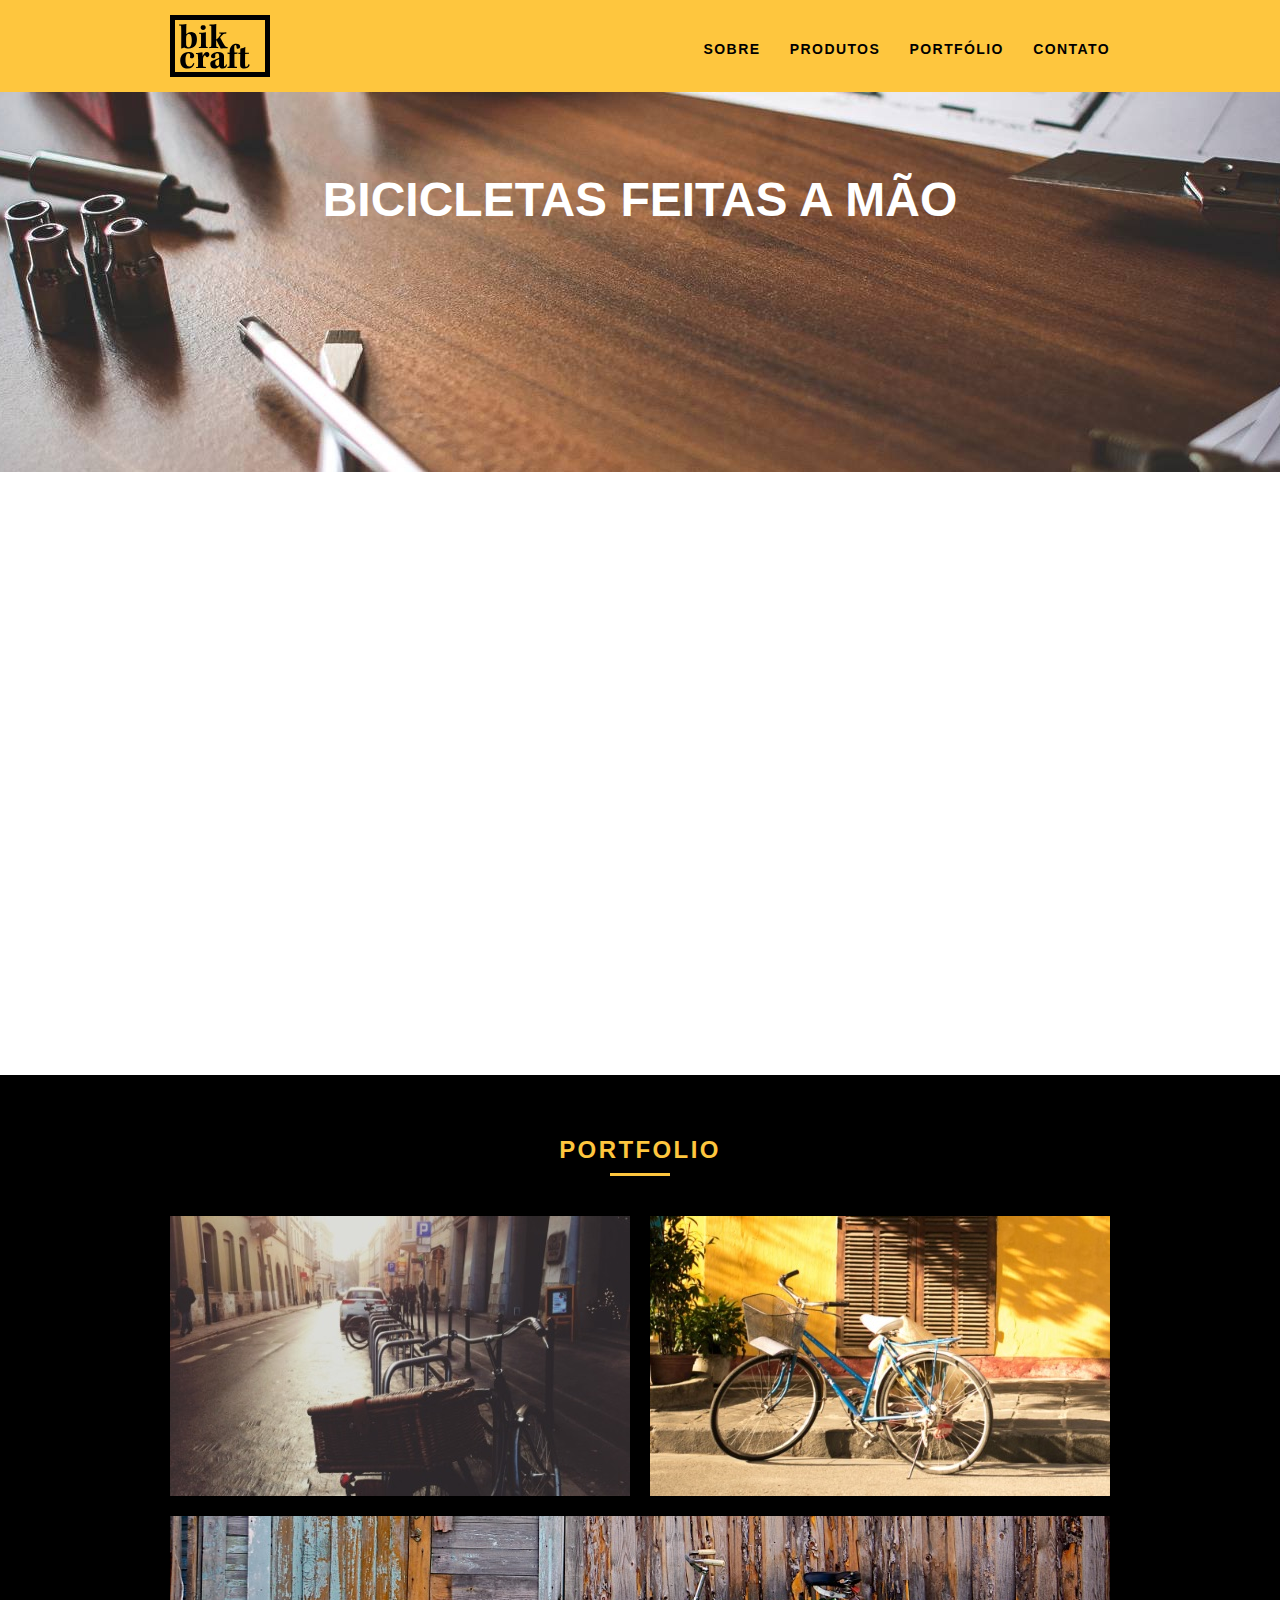
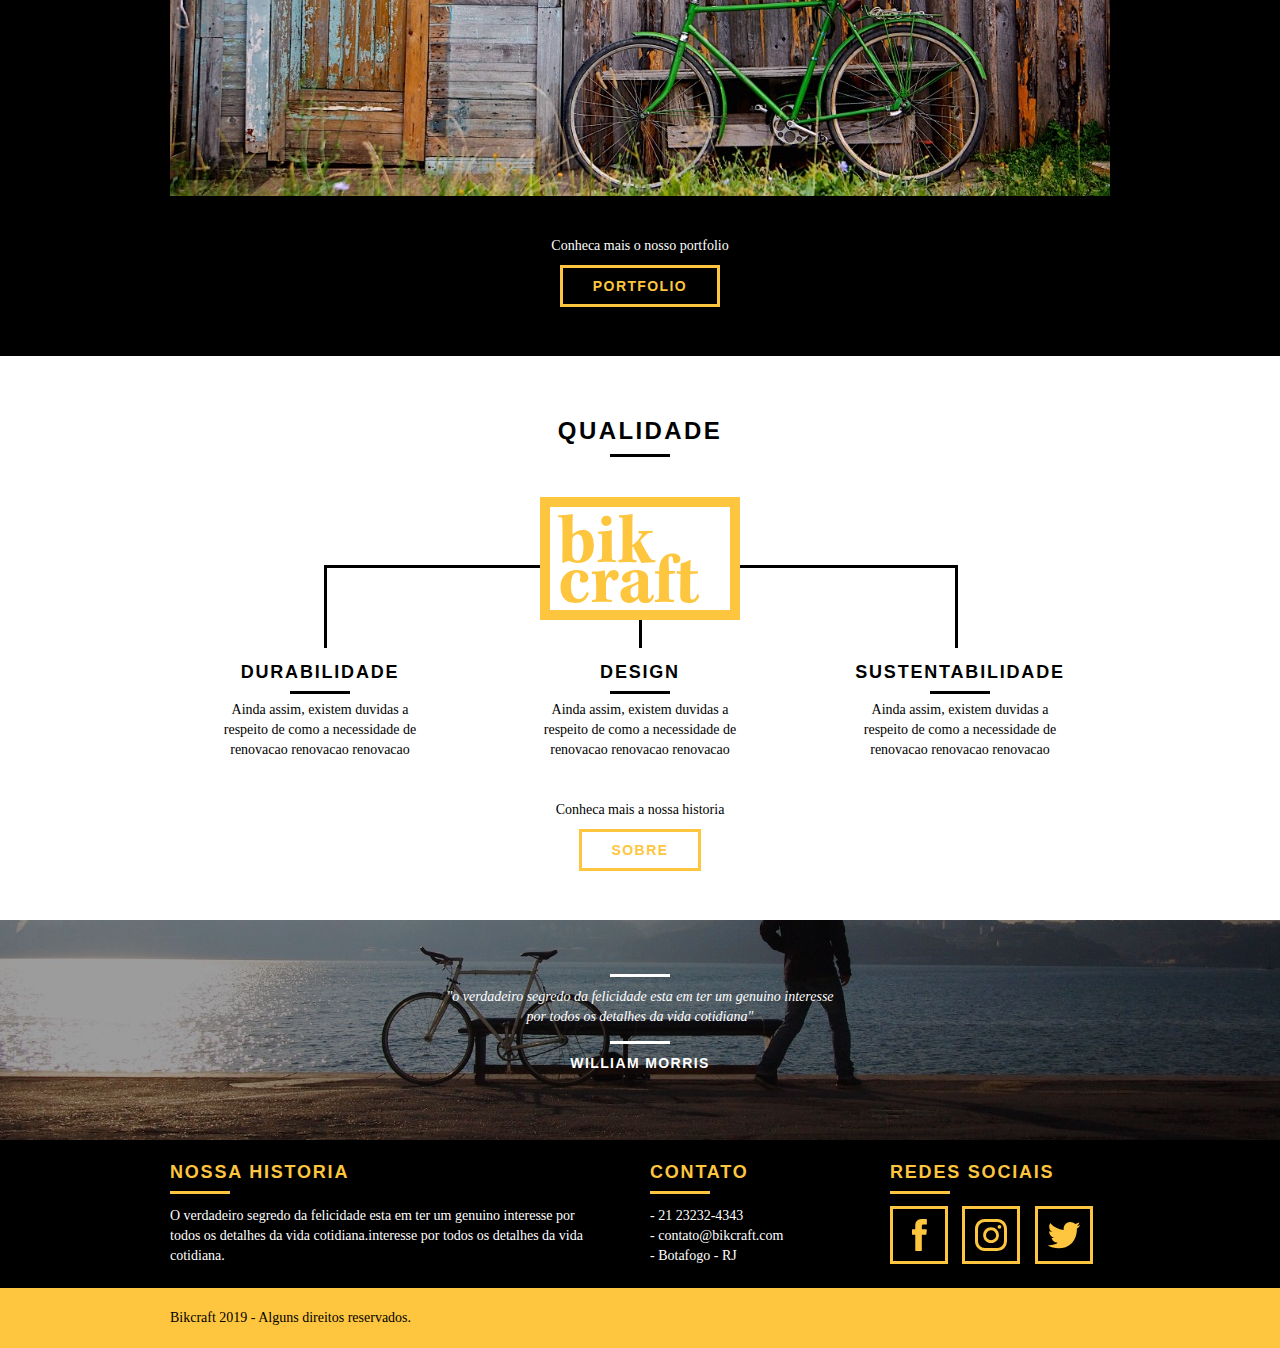
<file: index.html>
<!DOCTYPE html>
<html lang="pt-br">
<head>
  <meta charset="UTF-8">
  <meta name="viewport" content="width=device-width, initial-scale=1.0">
  <meta http-equiv="X-UA-Compatible" content="ie=edge">

  <meta name="description" content="Compre a sua bicicleta personalizada na Bikcraft. Possuímos modelos Passeio, Retrô e Esporte.">
  <meta property="og:type" content="website" />
  <meta property="og:title" content="Bikcraft - Bicicletas Personalizadas" />
  <meta property="og:description" content="Compre a sua bicicleta personalizada na Bikcraft. Possuímos modelos Passeio, Retrô e Esporte." />
  <meta property="og:url" content="http://bikcraft.com" />
  <meta property="og:image" content="https://bikcraft.com/wp-content/themes/bikcraft/img/og-image.png" />
  <link rel="shortcut icon" href="https://bikcraft.com/wp-content/themes/bikcraft/favicon.ico">

  <!-- <link rel="stylesheet" href="css/normalize.css">
  <link rel="stylesheet" href="css/reset.css">
  <link rel="stylesheet" href="css/grid.css">
  <link rel="stylesheet" href="css/style.css">
  <link rel="stylesheet" href="css/responsivo.css"> -->
  <link rel="stylesheet" href="css/style.css">
  <script>document.documentElement.classList.add("js");</script>
  <title>Bikcraft - Bicicletas Personalizadas</title>
</head>
<body>

  <!-- HEADER -->
  <header class="header">
    <div class="container">
      <a href="index.html" class="grid-4">
        <img src="img/bikcraft.svg" alt="Bikcraft">
      </a>
      <nav class="header_menu grid-12">
        <ul>
          <li><a href="sobre.html">Sobre</a></li>
          <li><a href="produtos.html">Produtos</a></li>
          <li><a href="portfolio.html">Portfólio</a></li>
          <li><a href="contato.html">Contato</a></li>
        </ul>
      </nav>
    </div>
  </header>

  <!-- INTRO -->
  <section class="introducao">
    <div class="container">
      <h1 data-anime="400" class="fadeInDown">bicicletas feitas a mão</h1>
      <blockquote data-anime="800" class="fadeInDown quote-externo">
        <p>"não tenha nada em sua casa que você não considere útil ou acredita ser bonito"</p>
        <cite>WILLIAM MORRIS</cite>
      </blockquote>
      <a href="produtos.html" data-anime="1200" class="btn">Orçamento</a>
    </div>
  </section>

  <!-- PRODUTOS -->
  <section data-anime="1600" class="fadeInDown container produtos">
    <h2 class="subtitulo">Produtos</h2>
    <ul class="produtos_lista">
      <li class="grid-1-3">
        <div class="produtos_icone">
          <img src="img/produtos/passeio.svg" alt="Bikcraft Passeio">
        </div>
        <h3>Passeio</h3>
        <p>Descricao disponivel apenas durante codificacao do site. Descricao temporaria</p>
      </li>
      <li class="grid-1-3">
        <div class="produtos_icone">
          <img src="img/produtos/esporte.svg" alt="Bikcraft Esporte">
        </div>
        <h3>Esporte</h3>
        <p>Descricao disponivel apenas durante codificacao do site. Descricao temporaria</p>
      </li>
      <li class="grid-1-3">
        <div class="produtos_icone">
          <img src="img/produtos/retro.svg" alt="Bikcraft Retro">
        </div>
        <h3>Retro</h3>
        <p>Descricao disponivel apenas durante codificacao do site. Descricao temporaria</p>
      </li>
    </ul>

    <div class="call">
      <p>Clique aqui e veja os detalhes dos produtos</p>
      <a href="produtos.html" class="btn btn-preto">Produtos</a>
    </div>
  </section>

  <!-- PORTFOLIO -->
  <section class="portfolio">
    <div class="container">
      <h2 class="subtitulo">Portfolio</h2>
      <ul class="portfolio_lista">
        <li class="grid-8"><img src="img/portfolio/retro.jpg" alt="Bicicleta Retro"></li>
        <li class="grid-8"><img src="img/portfolio/passeio.jpg" alt="Bicicleta Passeio"></li>
        <li class="grid-16"><img src="img/portfolio/esporte.jpg" alt="Bicicleta Esporte"></li>
      </ul>

      <div class="call">
        <p>Conheca mais o nosso portfolio</p>
        <a href="portfolio.html" class="btn">Portfolio</a>
      </div>
    </div>
  </section>

  <!-- QUALIDADE -->
  <section class="container qualidade">
    <h2 class="subtitulo">Qualidade</h2>
    <img src="img//bikcraft-qualidade.svg" alt="Bikcraft">
    <ul class="qualidade_lista">
      <li class="grid-1-3">
        <h3>Durabilidade</h3>
        <p>Ainda assim, existem duvidas a respeito de como a necessidade de renovacao renovacao renovacao</p>
      </li>
      <li class="grid-1-3">
        <h3>Design</h3>
        <p>Ainda assim, existem duvidas a respeito de como a necessidade de renovacao renovacao renovacao</p>
      </li>
      <li class="grid-1-3">
        <h3>Sustentabilidade</h3>
        <p>Ainda assim, existem duvidas a respeito de como a necessidade de renovacao renovacao renovacao</p>
      </li>
    </ul>

    <div class="call">
      <p>Conheca mais a nossa historia</p>
      <a href="sobre.html" class="btn btn-preto">Sobre</a>
    </div>
  </section>

    <!-- FOOTER-QUEBRA -->
  <div class="quebra">
      <blockquote class="quote-externo container">
        <p>"o verdadeiro segredo da felicidade esta em ter um genuino interesse por todos os detalhes da vida cotidiana"</p>
        <cite>WILLIAM MORRIS</cite>
      </blockquote>
  </div>

  <footer>
    <div class="footer">
      <div class="container">
        <div class="footer_historia grid-8">
          <h3>Nossa Historia</h3>
          <p>O verdadeiro segredo da felicidade esta em ter um genuino interesse por todos os detalhes da vida cotidiana.interesse por todos os detalhes da vida cotidiana.</p>
        </div>
        <div class="footer_contato grid-4">
          <h3>Contato</h3>
          <ul>
            <li>- 21 23232-4343</li>
            <li>- contato@bikcraft.com</li>
            <li>- Botafogo - RJ</li>
          </ul>
        </div>
        <div class="footer_redes grid-4">
          <h3>Redes Sociais</h3>
          <ul>
            <li><a href="http://facebook.com" target="_blank"><img src="img/redes-sociais/facebook.svg" alt="Bikcraft Facebook"></a></li>
            <li><a href="http://instagram.com" target="_blank"><img src="img/redes-sociais/instagram.svg" alt="Bikcraft Instagram"></a></li>
            <li><a href="http://twitter.com" target="_blank"><img src="img/redes-sociais/twitter.svg" alt="Bikcraft Twitter"></a></li>
          </ul>
        </div>
      </div>
    </div>
    
    <div class="copy">
      <div class="container">
        <p class="grid-16">Bikcraft 2019 - Alguns direitos reservados.</p>
      </div>
    </div>
  </footer>

  <script src="./js/simple-anime.js"></script>
  <script src="./js/script.js"></script>
</body>
</html>
</file>
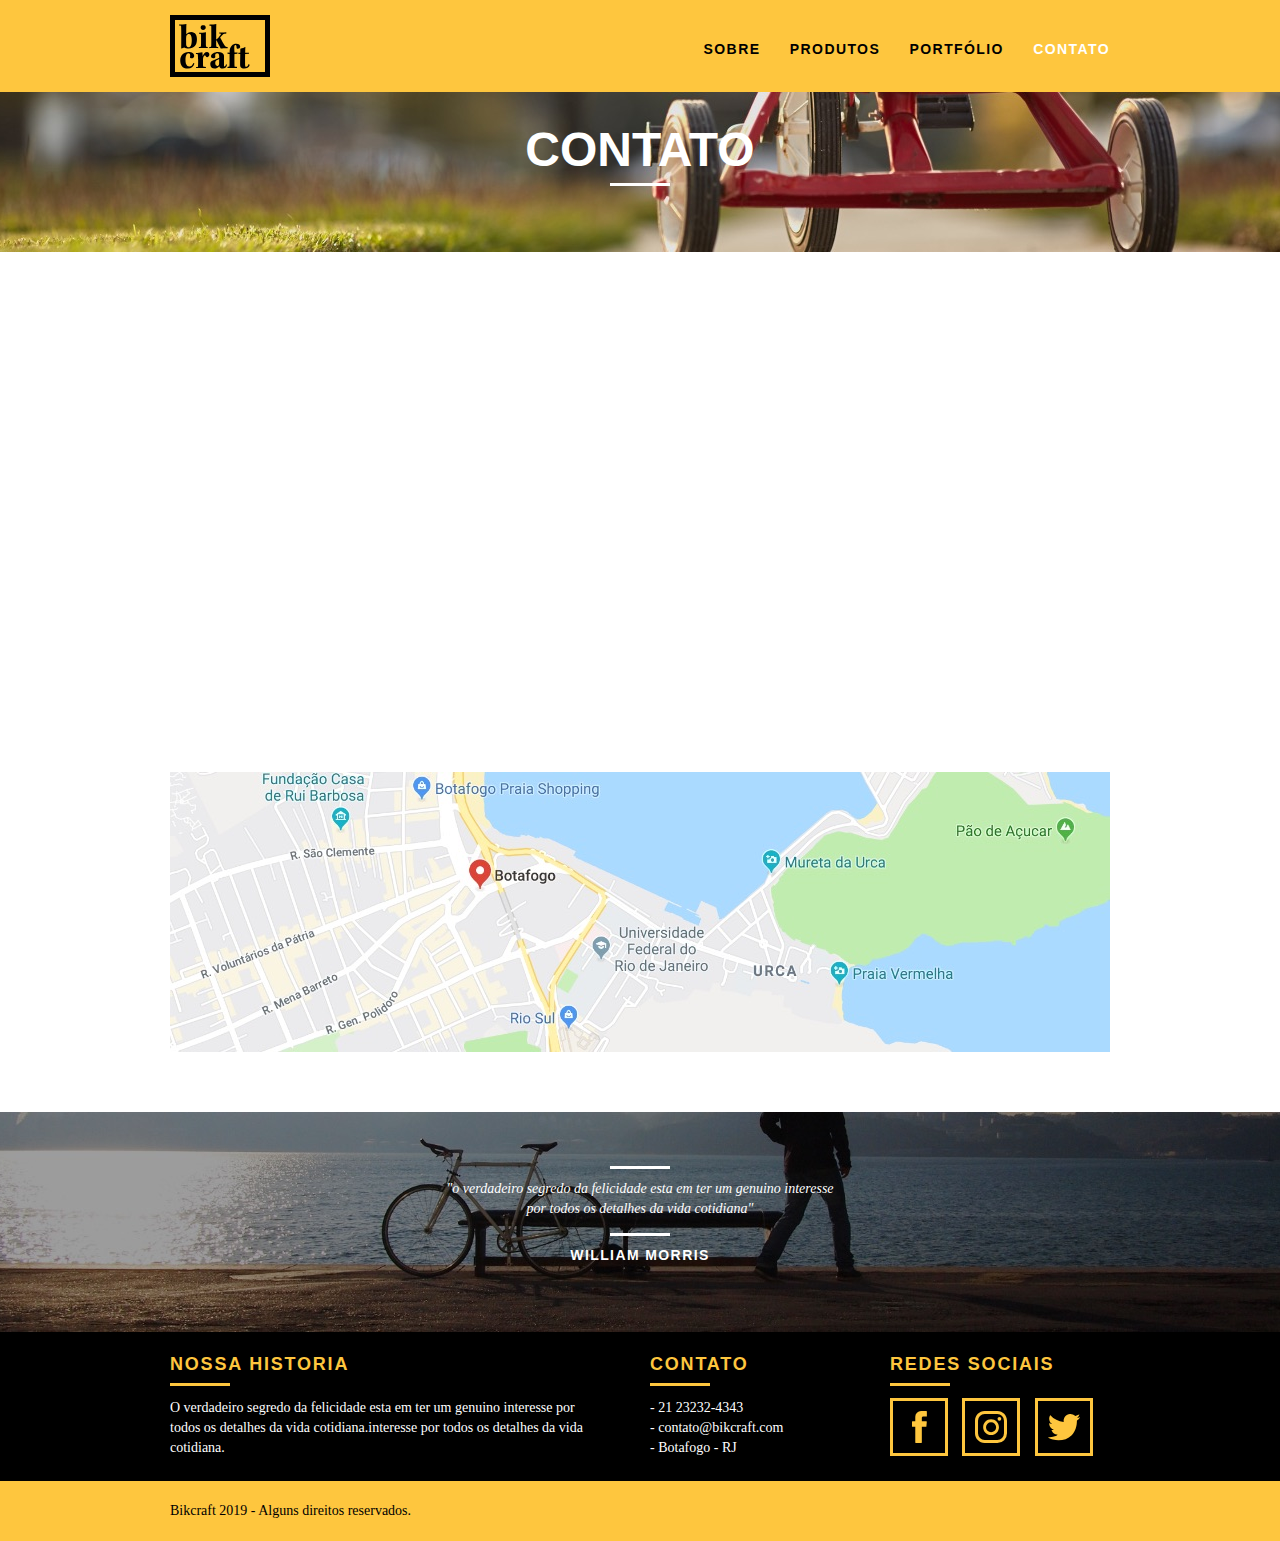
<file: contato.html>
<!DOCTYPE html>
<html lang="pt-br">
<head>
  <meta charset="UTF-8">
  <meta name="viewport" content="width=device-width, initial-scale=1.0">
  <meta http-equiv="X-UA-Compatible" content="ie=edge">

  <link rel="shortcut icon" href="https://bikcraft.com/wp-content/themes/bikcraft/favicon.ico">

  <!-- <link rel="stylesheet" href="css/normalize.css">
  <link rel="stylesheet" href="css/reset.css">
  <link rel="stylesheet" href="css/grid.css">
  <link rel="stylesheet" href="css/style.css">
  <link rel="stylesheet" href="css/contato.css">
  <link rel="stylesheet" href="css/responsivo.css"> -->
  <link rel="stylesheet" href="css/style.css">
  <script>document.documentElement.classList.add("js");</script>
  <title>Bikcraft - Contato</title>
</head>
<body>

  <!-- HEADER -->
  <header class="header">
    <div class="container">
      <a href="index.html" class="grid-4">
        <img src="img/bikcraft.svg" alt="Bikcraft">
      </a>
      <nav class="header_menu grid-12">
        <ul>
          <li><a href="sobre.html">Sobre</a></li>
          <li><a href="produtos.html">Produtos</a></li>
          <li><a href="portfolio.html">Portfólio</a></li>
          <li><a href="contato.html" class="menu_ativo">Contato</a></li>
        </ul>
      </nav>
    </div>
  </header>

  <!-- INTRO -->
  <section class="introducao_interna interna_contato">
    <div class="container">
      <h1 data-anime="400" class="fadeInDown">Contato</h1>
      <p data-anime="800" class="fadeInDown">Tire suas duvidas com a gente</p>
    </div>
  </section>



  <!-- ORCAMENTO -->
  <section data-anime="1200" class="fadeInDown contato container">
    <form action="" id="form_orcamento" class="contato_form grid-8">
      <label for="nome">Nome</label>
      <input type="text" id="nome">
      <label for="email">E-mail</label>
      <input type="email" id="email">
      <label for="telefone">Telefone</label>
      <input type="text" id="telefone">
      <label for="espec">Especificacoes</label>
      <textarea name="text" id="espec"></textarea>
      <button type="submit" class="btn btn-preto">Enviar</button>
    </form>

    <div class="contato_dados grid-8">
      <h3>Dados</h3>
      <span>+55 21 93223 3232</span>
      <span class="dados_email">orcamento@bikcraft.com</span>
      <span>Rua Ali Perto - Botafogo</span>
      <span>Rio de Janeiro - RJ - Brasil</span>

      <h3>Redes Sociais</h3>
      <ul>
          <li><a href="http://facebook.com" target="_blank"><img src="img/redes-sociais/facebook.svg" alt="Bikcraft Facebook"></a></li>
          <li><a href="http://instagram.com" target="_blank"><img src="img/redes-sociais/instagram.svg" alt="Bikcraft Instagram"></a></li>
          <li><a href="http://twitter.com" target="_blank"><img src="img/redes-sociais/twitter.svg" alt="Bikcraft Twitter"></a></li>
      </ul>
    </div>
  </section>

  <!-- MAPA -->
  <div class="container contato_mapa">
    <a href="https://www.google.com.br/maps" target="_blank" class="grid-16"><img src="img/endereco-bikcraft.jpg" alt="Endereco Bikcraft"></a>
  </div>

  <!-- FOOTER-QUEBRA -->
  <div class="quebra">
    <blockquote class="quote-externo container">
      <p>"o verdadeiro segredo da felicidade esta em ter um genuino interesse por todos os detalhes da vida cotidiana"</p>
      <cite>WILLIAM MORRIS</cite>
    </blockquote>
  </div>

  <footer>
    <div class="footer">
      <div class="container">
        <div class="footer_historia grid-8">
          <h3>Nossa Historia</h3>
          <p>O verdadeiro segredo da felicidade esta em ter um genuino interesse por todos os detalhes da vida cotidiana.interesse por todos os detalhes da vida cotidiana.</p>
        </div>
        <div class="footer_contato grid-4">
          <h3>Contato</h3>
          <ul>
            <li>- 21 23232-4343</li>
            <li>- contato@bikcraft.com</li>
            <li>- Botafogo - RJ</li>
          </ul>
        </div>
        <div class="footer_redes grid-4">
          <h3>Redes Sociais</h3>
          <ul>
            <li><a href="http://facebook.com" target="_blank"><img src="img/redes-sociais/facebook.svg" alt="Bikcraft Facebook"></a></li>
            <li><a href="http://instagram.com" target="_blank"><img src="img/redes-sociais/instagram.svg" alt="Bikcraft Instagram"></a></li>
            <li><a href="http://twitter.com" target="_blank"><img src="img/redes-sociais/twitter.svg" alt="Bikcraft Twitter"></a></li>
          </ul>
        </div>
      </div>
    </div>
    
    <div class="copy">
      <div class="container">
        <p class="grid-16">Bikcraft 2019 - Alguns direitos reservados.</p>
      </div>
    </div>
  </footer>

  <script src="./js/simple-anime.js"></script>
  <script src="./js/script.js"></script>
</body>
</html>
</file>
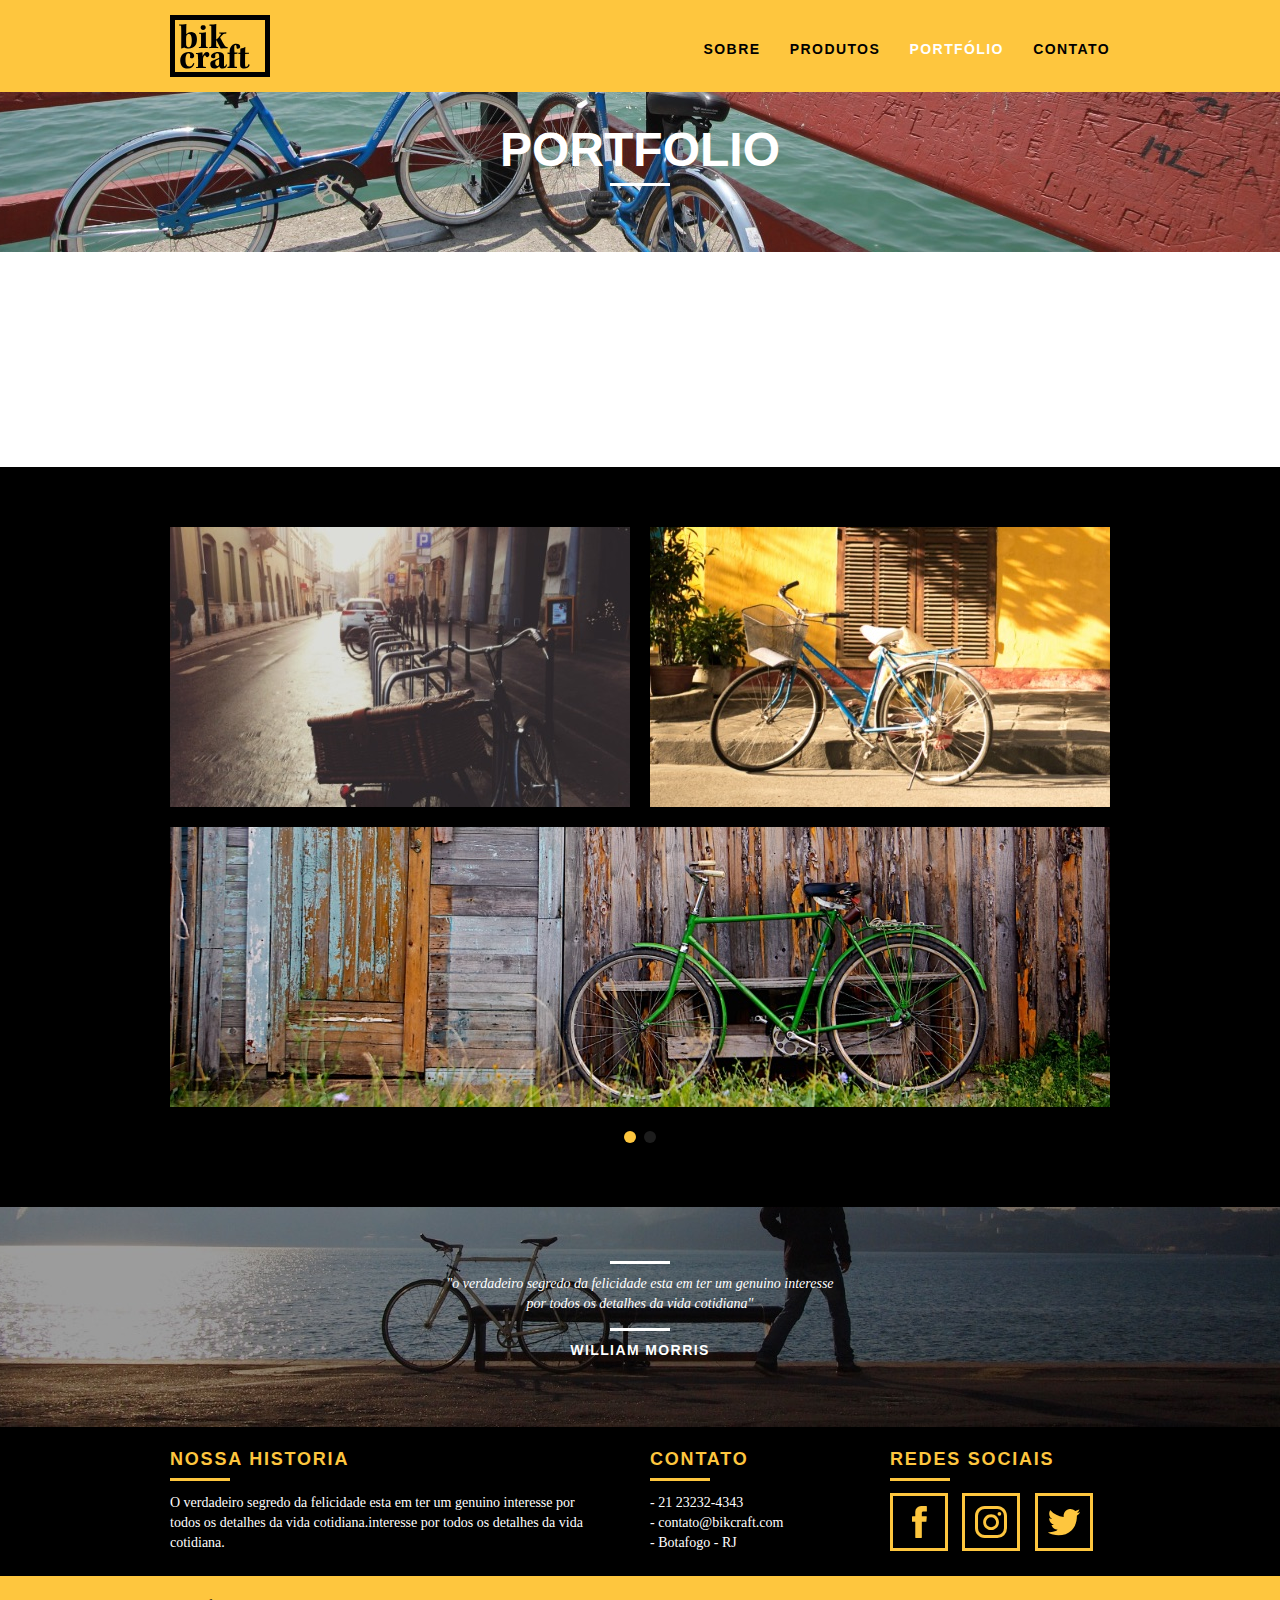
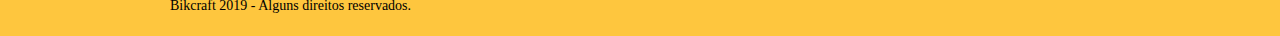
<file: portfolio.html>
<!DOCTYPE html>
<html lang="pt-br">
<head>
  <meta charset="UTF-8">
  <meta name="viewport" content="width=device-width, initial-scale=1.0">
  <meta http-equiv="X-UA-Compatible" content="ie=edge">

  <link rel="shortcut icon" href="https://bikcraft.com/wp-content/themes/bikcraft/favicon.ico">

  <!-- <link rel="stylesheet" href="css/normalize.css">
  <link rel="stylesheet" href="css/reset.css">
  <link rel="stylesheet" href="css/grid.css">
  <link rel="stylesheet" href="css/style.css">
  <link rel="stylesheet" href="css/portfolio.css">
  <link rel="stylesheet" href="css/responsivo.css"> -->
  <link rel="stylesheet" href="css/style.css">
  <script>document.documentElement.classList.add("js");</script>
  <title>Bikcraft - Portfolio</title>
</head>
<body>

  <!-- HEADER -->
  <header class="header">
    <div class="container">
      <a href="index.html" class="grid-4">
        <img src="img/bikcraft.svg" alt="Bikcraft">
      </a>
      <nav class="header_menu grid-12">
        <ul>
          <li><a href="sobre.html">Sobre</a></li>
          <li><a href="produtos.html">Produtos</a></li>
          <li><a href="portfolio.html" class="menu_ativo">Portfólio</a></li>
          <li><a href="contato.html">Contato</a></li>
        </ul>
      </nav>
    </div>
  </header>

  <!-- INTRO -->
  <section class="introducao_interna interna_portfolio">
    <div class="container">
      <h1 data-anime="400" class="fadeInDown">Portfolio</h1>
      <p data-anime="800" class="fadeInDown">Conheca os projetos que amamos mostrar</p>
    </div>
  </section>

  <!-- BLOCKQUOTE -->
  <div class="fadeInDown container" data-slide="quote" data-anime="1200">
    <blockquote class="quote_clientes">
      <p>"No mundo atual, a continua expansao de nossa atividade cumpre um papel essencial na formulacao da gestao inovadora da qual fazemos parte."</p>
      <cite>Barbara Moss</cite>
    </blockquote>
    <blockquote class="quote_clientes">
      <p>"Lorem ipsum dolor sit, amet consectetur adipisicing elit. Earum blanditiis repellendus vitae, laborum quisquam laudantium veniam, ratione rerum."</p>
      <cite>Jhony Ratp</cite>
    </blockquote>
    <blockquote class="quote_clientes">
      <p>"Lorem ipsum dolor sit, amet consectetur adipisicing elit. Earum minima deserunt saepe illum minus quo eum ea dolore numquam error, illo, ipsam."</p>
      <cite>Bernardo</cite>
    </blockquote>
  </div>

  <!-- PORTFOLIO -->
  <div class="portfolio">
    <div class="container" data-slide="portfolio">
      <ul class="portfolio_lista">
        <li class="grid-8"><img src="img/portfolio/retro.jpg" alt="Bicicleta Retro"></li>
        <li class="grid-8"><img src="img/portfolio/passeio.jpg" alt="Bicicleta Passeio"></li>
        <li class="grid-16"><img src="img/portfolio/esporte.jpg" alt="Bicicleta Esporte"></li>
      </ul>
      <ul class="portfolio_lista">
        <li class="grid-8"><img src="img/portfolio/passeio.jpg" alt="Bicicleta Passeio"></li>
        <li class="grid-8"><img src="img/portfolio/retro.jpg" alt="Bicicleta Retro"></li>
        <li class="grid-16"><img src="img/portfolio/esporte.jpg" alt="Bicicleta Esporte"></li>
      </ul>
    </div>
  </div>

    <!-- FOOTER-QUEBRA -->
  <div class="quebra">
      <blockquote class="quote-externo container">
        <p>"o verdadeiro segredo da felicidade esta em ter um genuino interesse por todos os detalhes da vida cotidiana"</p>
        <cite>WILLIAM MORRIS</cite>
      </blockquote>
  </div>

  <footer>
    <div class="footer">
      <div class="container">
        <div class="footer_historia grid-8">
          <h3>Nossa Historia</h3>
          <p>O verdadeiro segredo da felicidade esta em ter um genuino interesse por todos os detalhes da vida cotidiana.interesse por todos os detalhes da vida cotidiana.</p>
        </div>
        <div class="footer_contato grid-4">
          <h3>Contato</h3>
          <ul>
            <li>- 21 23232-4343</li>
            <li>- contato@bikcraft.com</li>
            <li>- Botafogo - RJ</li>
          </ul>
        </div>
        <div class="footer_redes grid-4">
          <h3>Redes Sociais</h3>
          <ul>
            <li><a href="http://facebook.com" target="_blank"><img src="img/redes-sociais/facebook.svg" alt="Bikcraft Facebook"></a></li>
            <li><a href="http://instagram.com" target="_blank"><img src="img/redes-sociais/instagram.svg" alt="Bikcraft Instagram"></a></li>
            <li><a href="http://twitter.com" target="_blank"><img src="img/redes-sociais/twitter.svg" alt="Bikcraft Twitter"></a></li>
          </ul>
        </div>
      </div>
    </div>
    
    <div class="copy">
      <div class="container">
        <p class="grid-16">Bikcraft 2019 - Alguns direitos reservados.</p>
      </div>
    </div>
  </footer>

  <script src="./js/simple-anime.js"></script>
  <script src="./js/simple-slide.js"></script>
  <script src="./js/script.js"></script>
</body>
</html>
</file>
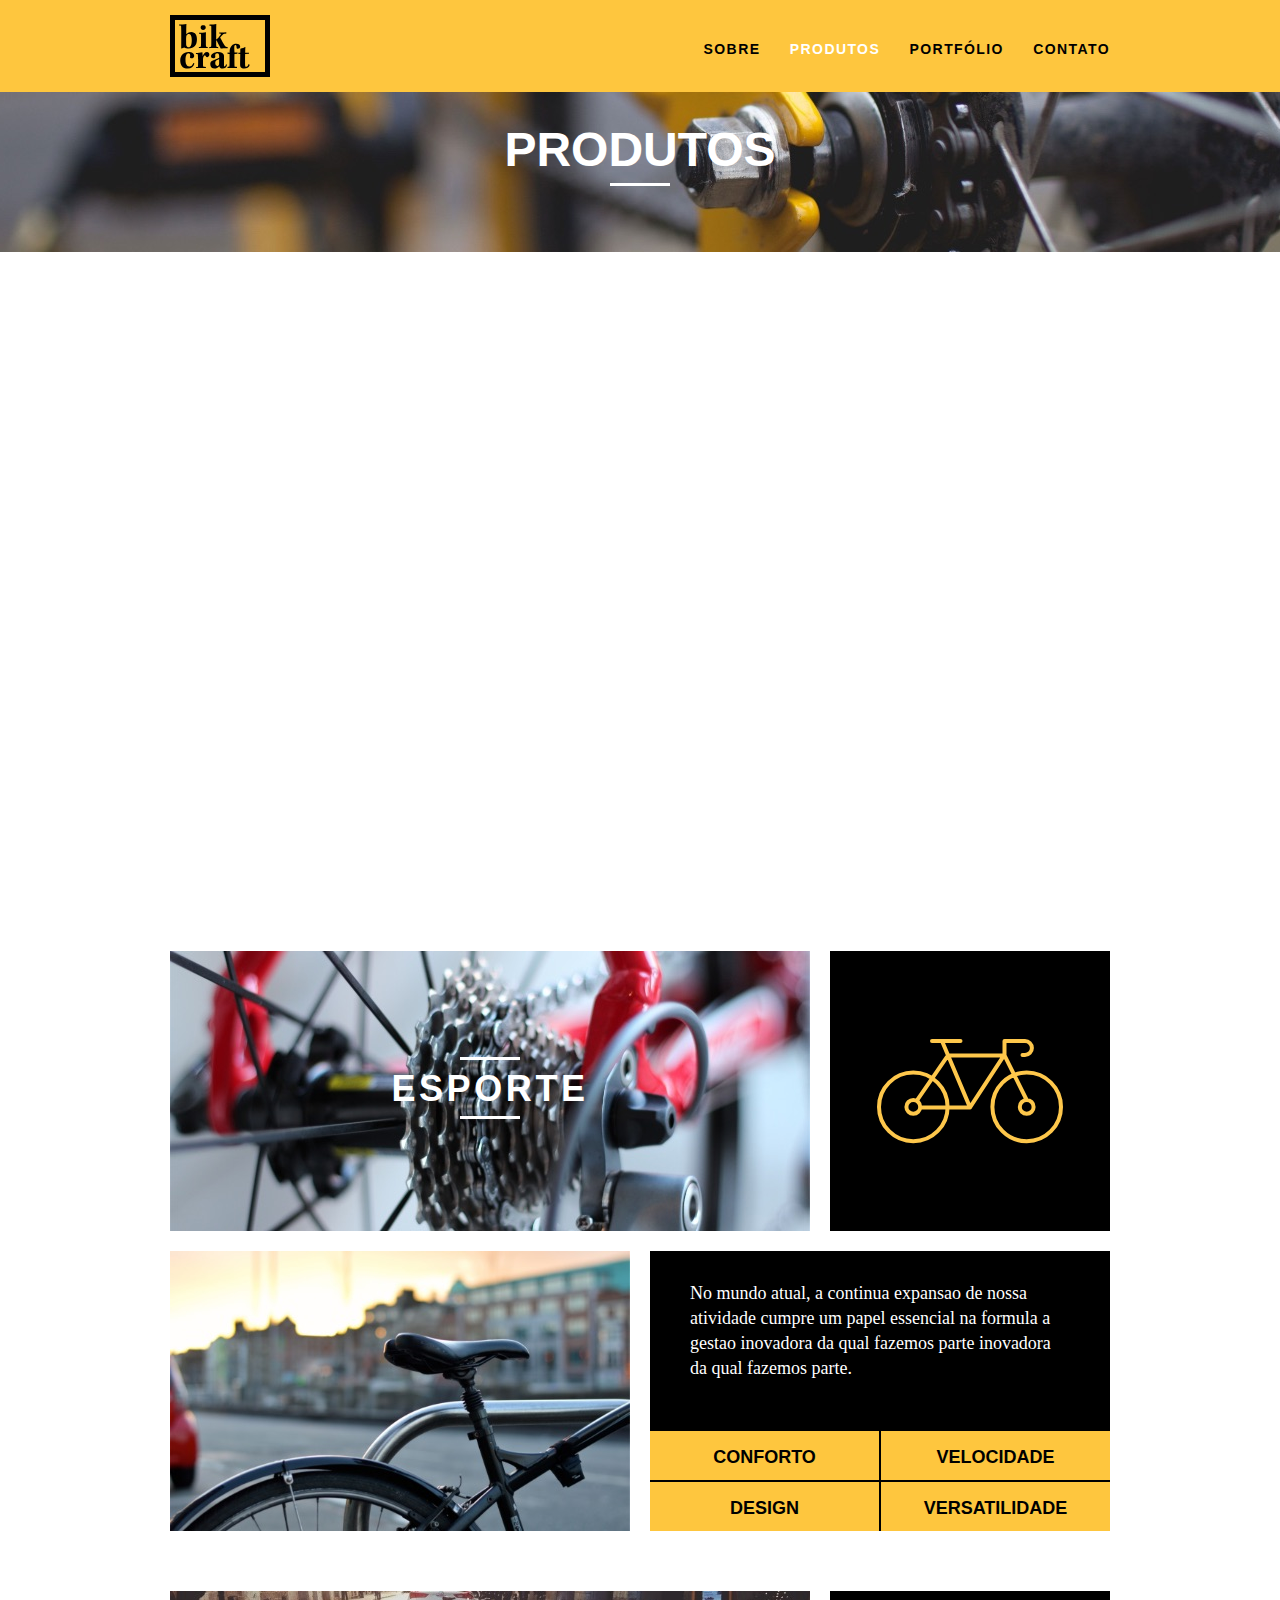
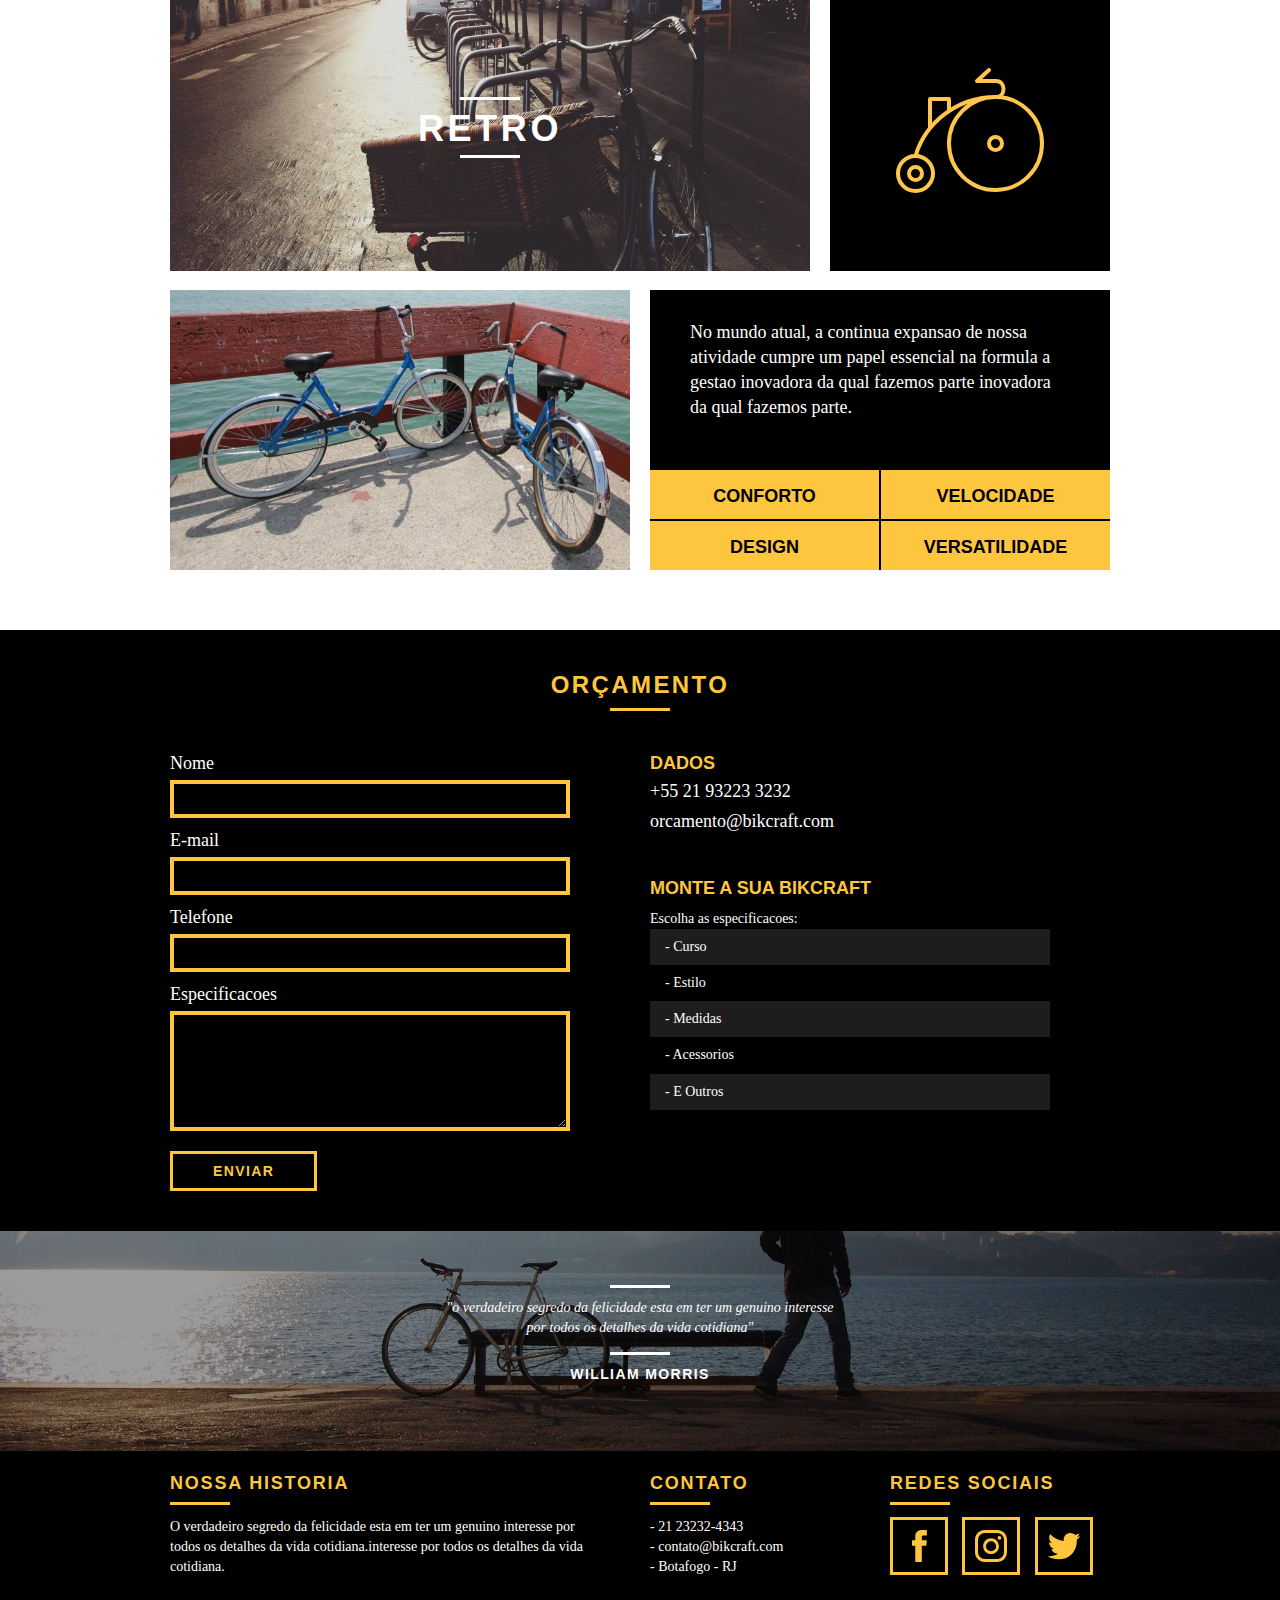
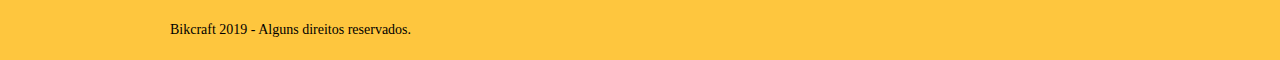
<file: produtos.html>
<!DOCTYPE html>
<html lang="pt-br">
<head>
  <meta charset="UTF-8">
  <meta name="viewport" content="width=device-width, initial-scale=1.0">
  <meta http-equiv="X-UA-Compatible" content="ie=edge">

  <link rel="shortcut icon" href="https://bikcraft.com/wp-content/themes/bikcraft/favicon.ico">

  <!-- <link rel="stylesheet" href="css/normalize.css">
  <link rel="stylesheet" href="css/reset.css">
  <link rel="stylesheet" href="css/grid.css">
  <link rel="stylesheet" href="css/style.css">
  <link rel="stylesheet" href="css/produtos.css">
  <link rel="stylesheet" href="css/responsivo.css"> -->
  <link rel="stylesheet" href="css/style.css">
  <script>document.documentElement.classList.add("js");</script>
  <title>Bikcraft - Produtos</title>
</head>
<body>

  <!-- HEADER -->
  <header class="header">
    <div class="container">
      <a href="index.html" class="grid-4">
        <img src="img/bikcraft.svg" alt="Bikcraft">
      </a>
      <nav class="header_menu grid-12">
        <ul>
          <li><a href="sobre.html">Sobre</a></li>
          <li><a href="produtos.html" class="menu_ativo">Produtos</a></li>
          <li><a href="portfolio.html">Portfólio</a></li>
          <li><a href="contato.html">Contato</a></li>
        </ul>
      </nav>
    </div>
  </header>

  <!-- INTRO -->
  <section class="introducao_interna interna_produtos">
    <div class="container">
      <h1 data-anime="400" class="fadeInDown">Produtos</h1>
      <p data-anime="800" class="fadeInDown">Conheca todos os nossos produtos</p>
    </div>
  </section>

  <!-- PRODUTOS -->
  <section data-anime="1200" class="fadeInDown container produto_item">
    <div class="grid-11">
      <img src="img/produtos/bikcraft-passeio-1.jpg" alt="Bikcraft Passeio">
      <h2>Passeio</h2>
    </div>
    <div class="grid-5 produto_icone"><img src="img/produtos/passeio.svg" alt=""></div>
    <div class="grid-8"><img src="img/produtos/bikcraft-passeio-2.jpg" alt="Bikcraft Passeio"></div>
    <div class="grid-8 produto_info">
      <p>No mundo atual, a continua expansao de nossa atividade cumpre um papel essencial na formula a gestao inovadora da qual fazemos parte inovadora da qual fazemos parte.</p>
      <ul>
        <li>Conforto</li>
        <li>Velocidade</li>
        <li>Design</li>
        <li>Versatilidade</li>
      </ul>
    </div>
  </section>

  <section class="container produto_item">
    <div class="grid-11">
      <img src="img/produtos/bikcraft-esporte-1.jpg" alt="Bikcraft Esporte">
      <h2>Esporte</h2>
    </div>
    <div class="grid-5 produto_icone"><img src="img/produtos/esporte.svg" alt=""></div>
    <div class="grid-8"><img src="img/produtos/bikcraft-esporte-2.jpg" alt="Bikcraft Esporte"></div>
    <div class="grid-8 produto_info">
      <p>No mundo atual, a continua expansao de nossa atividade cumpre um papel essencial na formula a gestao inovadora da qual fazemos parte inovadora da qual fazemos parte.</p>
      <ul>
        <li>Conforto</li>
        <li>Velocidade</li>
        <li>Design</li>
        <li>Versatilidade</li>
      </ul>
    </div>
  </section>

  <section class="container produto_item">
    <div class="grid-11">
      <img src="img/produtos/bikcraft-retro-1.jpg" alt="Bikcraft Retro">
      <h2>Retro</h2>
    </div>
    <div class="grid-5 produto_icone"><img src="img/produtos/retro.svg" alt=""></div>
    <div class="grid-8"><img src="img/produtos/bikcraft-retro-2.jpg" alt="Bikcraft Retro"></div>
    <div class="grid-8 produto_info">
      <p>No mundo atual, a continua expansao de nossa atividade cumpre um papel essencial na formula a gestao inovadora da qual fazemos parte inovadora da qual fazemos parte.</p>
      <ul>
        <li>Conforto</li>
        <li>Velocidade</li>
        <li>Design</li>
        <li>Versatilidade</li>
      </ul>
    </div>
  </section>

  <!-- ORCAMENTO -->
  <section class="orcamento">
    <div class="container">
      <h2 class="subtitulo">Orçamento</h2>
      <form action="" id="form_orcamento" class="form grid-8">
        <label for="nome">Nome</label>
        <input type="text" id="nome">
        <label for="email">E-mail</label>
        <input type="email" id="email">
        <label for="telefone">Telefone</label>
        <input type="text" id="telefone">
        <label for="espec">Especificacoes</label>
        <textarea name="text" id="espec"></textarea>
        <button type="submit" class="btn">Enviar</button>
      </form>

      <div class="orcamento_dados grid-8">
        <h3>Dados</h3>
        <span>+55 21 93223 3232</span>
        <span>orcamento@bikcraft.com</span>

        <h3>Monte a sua Bikcraft</h3>
        <p>Escolha as especificacoes:</p>
        <ul>
          <li>- Curso</li>
          <li>- Estilo</li>
          <li>- Medidas</li>
          <li>- Acessorios</li>
          <li>- E Outros</li>
        </ul>
      </div>
    </div>
  </section>

  <!-- FOOTER-QUEBRA -->
  <div class="quebra">
    <blockquote class="quote-externo container">
      <p>"o verdadeiro segredo da felicidade esta em ter um genuino interesse por todos os detalhes da vida cotidiana"</p>
      <cite>WILLIAM MORRIS</cite>
    </blockquote>
  </div>

  <footer>
    <div class="footer">
      <div class="container">
        <div class="footer_historia grid-8">
          <h3>Nossa Historia</h3>
          <p>O verdadeiro segredo da felicidade esta em ter um genuino interesse por todos os detalhes da vida cotidiana.interesse por todos os detalhes da vida cotidiana.</p>
        </div>
        <div class="footer_contato grid-4">
          <h3>Contato</h3>
          <ul>
            <li>- 21 23232-4343</li>
            <li>- contato@bikcraft.com</li>
            <li>- Botafogo - RJ</li>
          </ul>
        </div>
        <div class="footer_redes grid-4">
          <h3>Redes Sociais</h3>
          <ul>
            <li><a href="http://facebook.com" target="_blank"><img src="img/redes-sociais/facebook.svg" alt="Bikcraft Facebook"></a></li>
            <li><a href="http://instagram.com" target="_blank"><img src="img/redes-sociais/instagram.svg" alt="Bikcraft Instagram"></a></li>
            <li><a href="http://twitter.com" target="_blank"><img src="img/redes-sociais/twitter.svg" alt="Bikcraft Twitter"></a></li>
          </ul>
        </div>
      </div>
    </div>
    
    <div class="copy">
      <div class="container">
        <p class="grid-16">Bikcraft 2019 - Alguns direitos reservados.</p>
      </div>
    </div>
  </footer>

  <script src="./js/simple-anime.js"></script>
  <script src="./js/script.js"></script>
</body>
</html>
</file>
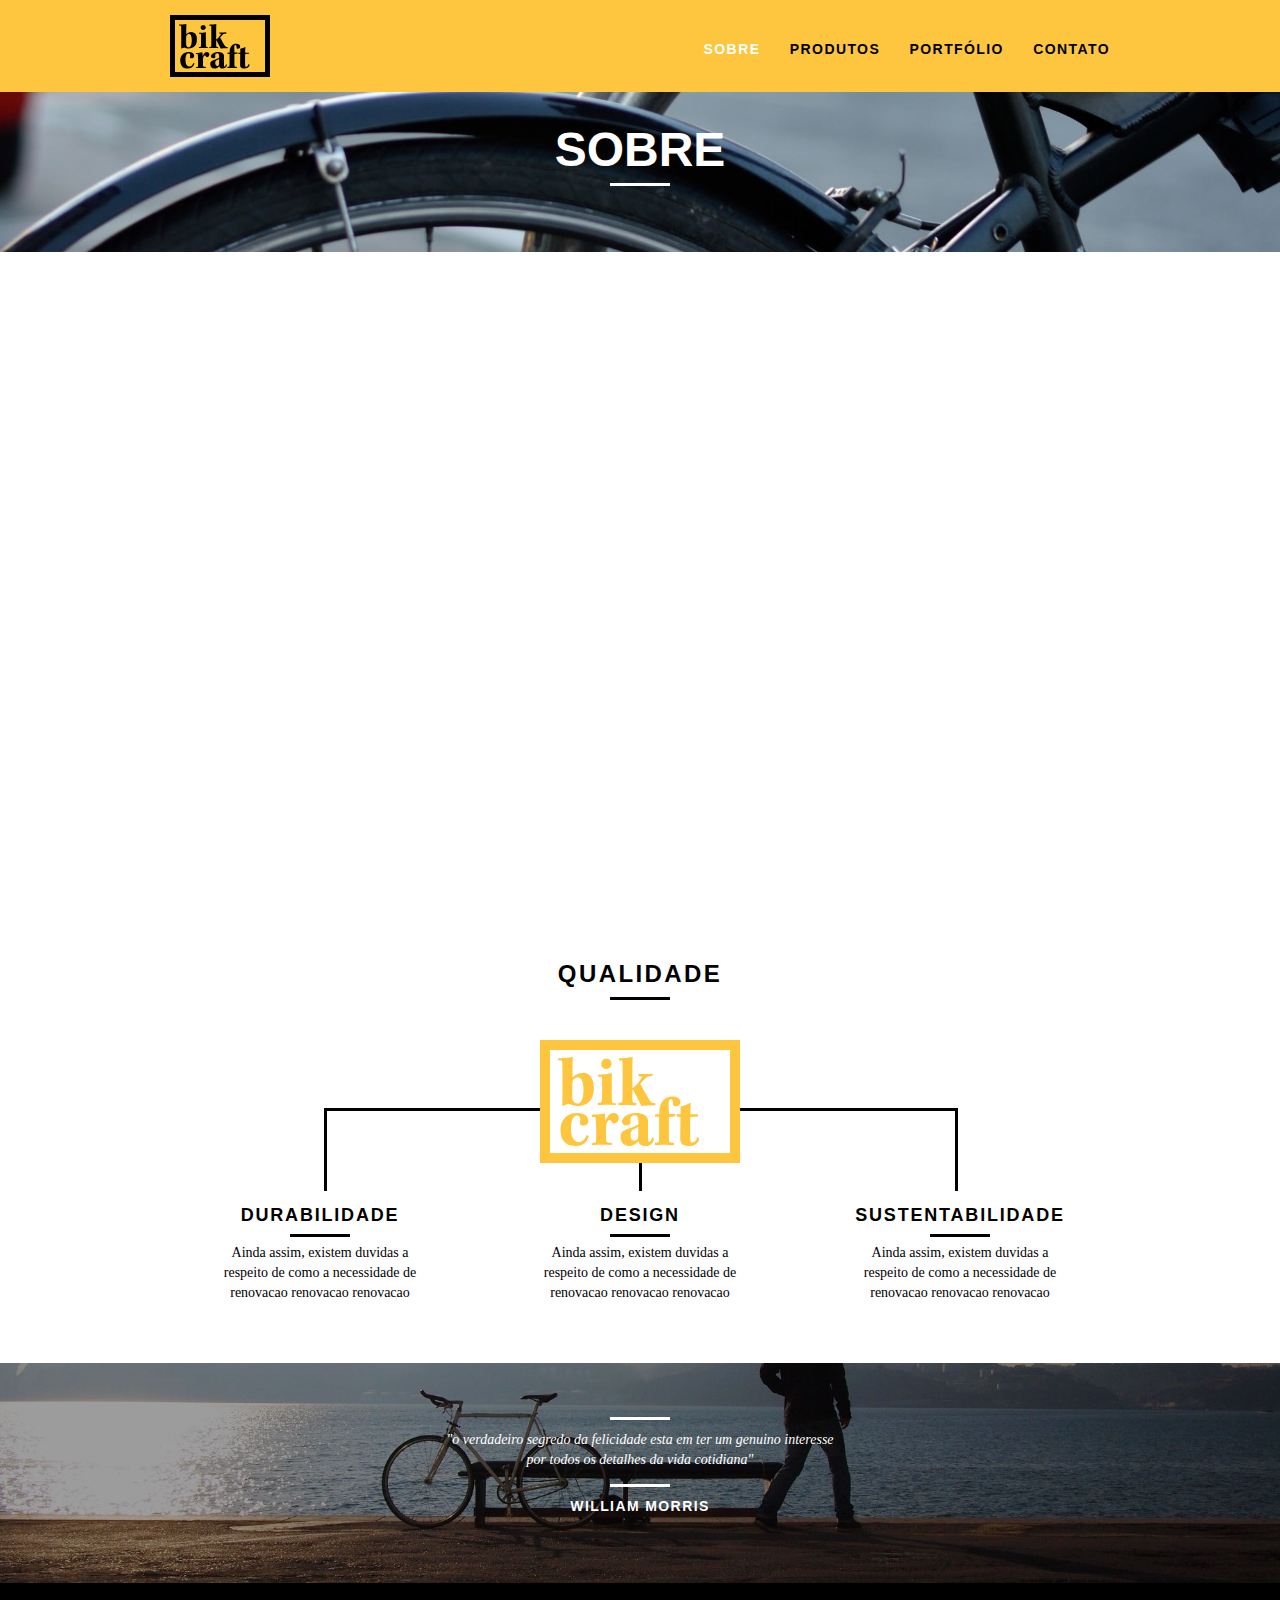
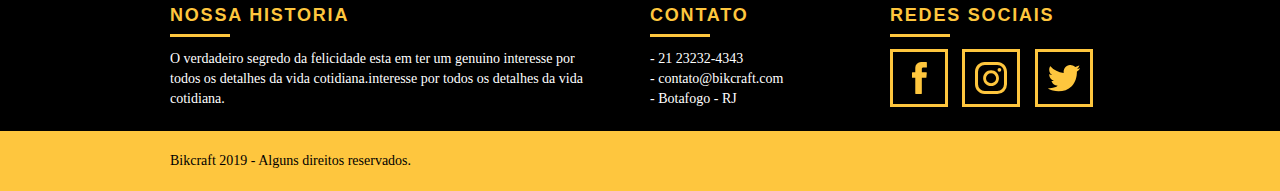
<file: sobre.html>
<!DOCTYPE html>
<html lang="pt-br">
<head>
  <meta charset="UTF-8">
  <meta name="viewport" content="width=device-width, initial-scale=1.0">
  <meta http-equiv="X-UA-Compatible" content="ie=edge">

  <link rel="shortcut icon" href="https://bikcraft.com/wp-content/themes/bikcraft/favicon.ico">

  <!-- <link rel="stylesheet" href="css/normalize.css">
  <link rel="stylesheet" href="css/reset.css">
  <link rel="stylesheet" href="css/grid.css">
  <link rel="stylesheet" href="css/style.css">
  <link rel="stylesheet" href="css/sobre.css">
  <link rel="stylesheet" href="css/responsivo.css"> -->
  <link rel="stylesheet" href="css/style.css">
  <script>document.documentElement.classList.add("js");</script>
  <title>Bikcraft - Sobre</title>
</head>
<body>

  <!-- HEADER -->
  <header class="header">
    <div class="container">
      <a href="index.html" class="grid-4">
        <img src="img/bikcraft.svg" alt="Bikcraft">
      </a>
      <nav class="header_menu grid-12">
        <ul>
          <li><a href="sobre.html" class="menu_ativo">Sobre</a></li>
          <li><a href="produtos.html">Produtos</a></li>
          <li><a href="portfolio.html">Portfólio</a></li>
          <li><a href="contato.html">Contato</a></li>
        </ul>
      </nav>
    </div>
  </header>

  <!-- INTRO -->
  <section class="introducao_interna interna_sobre">
    <div class="container">
      <h1 data-anime="400" class="fadeInDown">Sobre</h1>
      <p data-anime="800" class="fadeInDown">Conheca mais sobre a Bikcraft</p>
    </div>
  </section>

  <!-- MISSAO -->
  <section  data-anime="1200" class="fadeInDown missao_sobre container">
    <div class="grid-10">
      <h2 class="subtitulo-interno">Historia, Missao e Visao</h2>
      <p>No mundo atual, a continua expansao de nossa atividade cumpre um papel essencial na formulacao da gestao inovadora da qual fazemos parte da qual fazemos parte.</p>
      <p>No mundo atual, a continua expansao de nossa atividade cumpre um papel essencial na formulacao da gestao inovadora da qual fazemos parte da qual fazemos parte.</p>
    </div>
    <div class="grid-6">
      <h2 class="subtitulo-interno">Valores</h2>
      <ul>
        <li>- Qualidade no processo com</li>
        <li>- Foco no cliente sem perder a </li>
        <li>- Natureza com sustentabilidade</li>
      </ul>
    </div>

    <div class="grid-16 foto-equipe">
      <img src="img/equipe-bikcraft.jpg" alt="Equipe Bikcraft">
    </div>
  </section>

  <!-- QUALIDADE -->
  <section class="container qualidade">
    <h2 class="subtitulo">Qualidade</h2>
    <img src="img//bikcraft-qualidade.svg" alt="Bikcraft">
    <ul class="qualidade_lista">
      <li class="grid-1-3">
        <h3>Durabilidade</h3>
        <p>Ainda assim, existem duvidas a respeito de como a necessidade de renovacao renovacao renovacao</p>
      </li>
      <li class="grid-1-3">
        <h3>Design</h3>
        <p>Ainda assim, existem duvidas a respeito de como a necessidade de renovacao renovacao renovacao</p>
      </li>
      <li class="grid-1-3">
        <h3>Sustentabilidade</h3>
        <p>Ainda assim, existem duvidas a respeito de como a necessidade de renovacao renovacao renovacao</p>
      </li>
    </ul>
  </section>

    <!-- FOOTER-QUEBRA -->
  <div class="quebra">
      <blockquote class="quote-externo container">
        <p>"o verdadeiro segredo da felicidade esta em ter um genuino interesse por todos os detalhes da vida cotidiana"</p>
        <cite>WILLIAM MORRIS</cite>
      </blockquote>
  </div>

  <footer>
    <div class="footer">
      <div class="container">
        <div class="footer_historia grid-8">
          <h3>Nossa Historia</h3>
          <p>O verdadeiro segredo da felicidade esta em ter um genuino interesse por todos os detalhes da vida cotidiana.interesse por todos os detalhes da vida cotidiana.</p>
        </div>
        <div class="footer_contato grid-4">
          <h3>Contato</h3>
          <ul>
            <li>- 21 23232-4343</li>
            <li>- contato@bikcraft.com</li>
            <li>- Botafogo - RJ</li>
          </ul>
        </div>
        <div class="footer_redes grid-4">
          <h3>Redes Sociais</h3>
          <ul>
            <li><a href="http://facebook.com" target="_blank"><img src="img/redes-sociais/facebook.svg" alt="Bikcraft Facebook"></a></li>
            <li><a href="http://instagram.com" target="_blank"><img src="img/redes-sociais/instagram.svg" alt="Bikcraft Instagram"></a></li>
            <li><a href="http://twitter.com" target="_blank"><img src="img/redes-sociais/twitter.svg" alt="Bikcraft Twitter"></a></li>
          </ul>
        </div>
      </div>
    </div>
    
    <div class="copy">
      <div class="container">
        <p class="grid-16">Bikcraft 2019 - Alguns direitos reservados.</p>
      </div>
    </div>
  </footer>

  <script src="./js/simple-anime.js"></script>
  <script src="./js/script.js"></script>
</body>
</html>
</file>
<file: css/grid.css>
*, *:before, *:after {
  -webkit-box-sizing: border-box; 
  -moz-box-sizing: border-box; 
  box-sizing: border-box;
}

.container {
	width: 960px;
	margin: 0 auto;
	padding: 0px;
	position: relative;
}

.container:after, .container:before {
	content: " ";
	display: table;
}

.container:after {
	clear: both;
}

.grid-1, .grid-2, .grid-3, .grid-4, .grid-5, .grid-6, .grid-7, .grid-8, .grid-9, .grid-10, .grid-11, .grid-12, .grid-13, .grid-14, .grid-15, .grid-16, .grid-1-3 {
	float: left;
	margin-left: 10px;
	margin-right: 10px;
}

.grid-1 	{width: 40px;}
.grid-2 	{width: 100px;}
.grid-3 	{width: 160px;}
.grid-4 	{width: 220px;}
.grid-5 	{width: 280px;}
.grid-6 	{width: 340px;}
.grid-7 	{width: 400px;}
.grid-8 	{width: 460px;}
.grid-9 	{width: 520px;}
.grid-10 	{width: 580px;}
.grid-11 	{width: 640px;}
.grid-12 	{width: 700px;}
.grid-13 	{width: 760px;}
.grid-14 	{width: 820px;}
.grid-15 	{width: 880px;}
.grid-16 	{width: 940px;}
.grid-1-3	{width: 300px;}

@media only screen and (min-width: 768px) and (max-width: 959px) {
	.container {
		width: 768px;
	}

	.grid-1 	{width: 28px;}
	.grid-2 	{width: 76px;}
	.grid-3 	{width: 124px;}
	.grid-4 	{width: 172px;}
	.grid-5 	{width: 220px;}
	.grid-6 	{width: 268px;}
	.grid-7 	{width: 316px;}
	.grid-8 	{width: 364px;}
	.grid-9 	{width: 412px;}
	.grid-10 	{width: 460px;}
	.grid-11 	{width: 508px;}
	.grid-12 	{width: 556px;}
	.grid-13 	{width: 604px;}
	.grid-14 	{width: 652px;}
	.grid-15 	{width: 700px;}
	.grid-16 	{width: 748px;}
	.grid-1-3	{width: 236px;}
}

@media only screen and (max-width: 767px) {
	.container {
		width: 300px;
	}

	.grid-1, .grid-2, .grid-3, .grid-4, .grid-5, .grid-6, .grid-7, .grid-8, .grid-9, .grid-10, .grid-11, .grid-12, .grid-13, .grid-14, .grid-15, .grid-16, .grid-1-3 {
		width: 300px;
		margin-bottom: 20px;
	}
}
</file>
<file: css/style.css>
html{line-height:1.15;-webkit-text-size-adjust:100%}body{margin:0}main{display:block}h1{font-size:2em;margin:.67em 0}hr{box-sizing:content-box;height:0;overflow:visible}pre{font-family:monospace,monospace;font-size:1em}a{background-color:transparent}abbr[title]{border-bottom:none;text-decoration:underline;text-decoration:underline dotted}b,strong{font-weight:bolder}code,kbd,samp{font-family:monospace,monospace;font-size:1em}small{font-size:80%}sub,sup{font-size:75%;line-height:0;position:relative;vertical-align:baseline}sub{bottom:-.25em}sup{top:-.5em}img{border-style:none}button,input,optgroup,select,textarea{font-family:inherit;font-size:100%;line-height:1.15;margin:0}button,input{overflow:visible}button,select{text-transform:none}button,[type="button"],[type="reset"],[type="submit"]{-webkit-appearance:button}button::-moz-focus-inner,[type="button"]::-moz-focus-inner,[type="reset"]::-moz-focus-inner,[type="submit"]::-moz-focus-inner{border-style:none;padding:0}button:-moz-focusring,[type="button"]:-moz-focusring,[type="reset"]:-moz-focusring,[type="submit"]:-moz-focusring{outline:1px dotted ButtonText}fieldset{padding:.35em .75em .625em}legend{box-sizing:border-box;color:inherit;display:table;max-width:100%;padding:0;white-space:normal}progress{vertical-align:baseline}textarea{overflow:auto}[type="checkbox"],[type="radio"]{box-sizing:border-box;padding:0}[type="number"]::-webkit-inner-spin-button,[type="number"]::-webkit-outer-spin-button{height:auto}[type="search"]{-webkit-appearance:textfield;outline-offset:-2px}[type="search"]::-webkit-search-decoration{-webkit-appearance:none}::-webkit-file-upload-button{-webkit-appearance:button;font:inherit}details{display:block}summary{display:list-item}template{display:none}[hidden]{display:none}a{text-decoration:none}ol,ul{list-style:none}html,body,div,span,iframe,h1,h2,h3,h4,h5,h6,p,blockquote,a,em,img,dl,dt,dd,ol,ul,li,fieldset,form,label,legend,article,footer,header,nav,section,main{margin:0;padding:0;border:0;vertical-align:baseline}h1,h2,h3,h4,h5,h6,p,a,ul{font-size:1em;font-weight:400}button:focus{outline:0}*,:before,:after{-webkit-box-sizing:border-box;-moz-box-sizing:border-box;box-sizing:border-box}.container{width:960px;margin:0 auto;padding:0;position:relative}.container:after,.container:before{content:" ";display:table}.container:after{clear:both}.grid-1,.grid-2,.grid-3,.grid-4,.grid-5,.grid-6,.grid-7,.grid-8,.grid-9,.grid-10,.grid-11,.grid-12,.grid-13,.grid-14,.grid-15,.grid-16,.grid-1-3{float:left;margin-left:10px;margin-right:10px}.grid-1{width:40px}.grid-2{width:100px}.grid-3{width:160px}.grid-4{width:220px}.grid-5{width:280px}.grid-6{width:340px}.grid-7{width:400px}.grid-8{width:460px}.grid-9{width:520px}.grid-10{width:580px}.grid-11{width:640px}.grid-12{width:700px}.grid-13{width:760px}.grid-14{width:820px}.grid-15{width:880px}.grid-16{width:940px}.grid-1-3{width:300px}@media only screen and (min-width: 768px) and (max-width: 959px){.container{width:768px}.grid-1{width:28px}.grid-2{width:76px}.grid-3{width:124px}.grid-4{width:172px}.grid-5{width:220px}.grid-6{width:268px}.grid-7{width:316px}.grid-8{width:364px}.grid-9{width:412px}.grid-10{width:460px}.grid-11{width:508px}.grid-12{width:556px}.grid-13{width:604px}.grid-14{width:652px}.grid-15{width:700px}.grid-16{width:748px}.grid-1-3{width:236px}}@media only screen and (max-width: 767px){.container{width:300px}.grid-1,.grid-2,.grid-3,.grid-4,.grid-5,.grid-6,.grid-7,.grid-8,.grid-9,.grid-10,.grid-11,.grid-12,.grid-13,.grid-14,.grid-15,.grid-16,.grid-1-3{width:300px;margin-bottom:20px}}body{font-family:Arial,Helvetica,sans-serif}p{font-family:Georgia,'Times New Roman',Times,serif;font-size:14px;line-height:20px}img{display:block;max-width:100%}.btn{border:3px solid #fec63e;padding:10px 30px;color:#fec63e;font-size:14px;line-height:20px;text-transform:uppercase;letter-spacing:.1em;font-weight:700}.btn:hover{color:#FFF;border-color:#FFF}.btn.btn-preto:hover{color:#000;border-color:#000}.subtitulo{font-weight:700;font-size:24px;line-height:30px;letter-spacing:.1em;color:#000;text-transform:uppercase;text-align:center;margin-bottom:40px}.subtitulo:after{content:"";display:block;width:60px;height:3px;background:#000;margin:8px auto}.subtitulo-interno{font-weight:700;font-size:24px;line-height:30px;letter-spacing:.1em;color:#000;text-transform:uppercase;margin-bottom:20px}.subtitulo-interno:after{content:"";display:block;width:60px;height:3px;background:#000;margin:8px 0}.header{position:fixed;top:0;width:100%;background:#fec63e;padding:15px 0;z-index:10}.header_menu{text-align:right}.header_menu ul li{display:inline-block;margin-left:25px;margin-top:25px}.header_menu ul li a{color:#000;font-weight:700;text-transform:uppercase;letter-spacing:.1em;font-size:14px;padding-top:10px}.header_menu ul li a:hover{color:#FFF}.header_menu ul li a.menu_ativo{color:#FFF}.introducao{width:100%;height:380px;background:url(../img/bg.jpg) no-repeat center;background-size:cover;margin-top:92px;text-align:center;padding-top:80px}.introducao h1{font-size:48px;color:#FFF;font-weight:700;text-transform:uppercase}.quote-externo{max-width:320px;margin:0 auto;color:#FFF;margin-bottom:40px}.quote-externo p{font-style:italic}.quote-externo p:before,.quote-externo p:after{content:"";display:block;width:60px;height:3px;background:#FFF;margin:14px auto 10px}.quote-externo cite{font-style:normal;font-weight:700;font-size:14px;letter-spacing:.1em}.introducao_interna{width:100%;height:160px;margin-top:92px;text-align:center;color:#FFF;padding-top:30px}.introducao_interna h1{font-size:48px;font-weight:700;text-transform:uppercase}.introducao_interna h1:after{content:"";display:block;width:60px;height:3px;background:#FFF;margin:6px auto 10px}.produtos{padding:60px 0}.produtos_lista li{background:#fec63e;text-align:center}.produtos_lista li h3{font-weight:700;font-size:18px;line-height:25px;text-transform:uppercase;letter-spacing:.1em;margin-top:20px}.produtos_lista li h3:after{content:"";display:block;width:60px;height:3px;background:#000;margin:2px auto}.produtos_lista li p{padding:10px 20px 20px}.produtos_icone{background:#000;padding:20px}.produtos_icone img{margin:auto}.call{padding-top:40px;text-align:center;clear:both}.call p{margin-bottom:20px}.portfolio{background:#000;padding:60px 0}.portfolio .subtitulo{color:#fec63e}.portfolio .subtitulo:after{background:#fec63e}.portfolio_lista li:last-child{margin-top:20px}.portfolio .call p{color:#FFF}.qualidade{padding:60px 0}.qualidade:after{content:"";width:634px;height:83px;display:block;background:url(../img/linhas.svg) no-repeat center;position:absolute;top:209px;right:162px;z-index:-1}.qualidade img{margin:0 auto}.qualidade_lista{padding-top:20px;overflow:auto}.qualidade_lista li{text-align:center;padding:0 40px}.qualidade_lista li h3{font-weight:700;font-size:18px;line-height:25px;text-transform:uppercase;letter-spacing:.1em;margin-top:20px}.qualidade_lista li h3:after{content:"";display:block;width:60px;height:3px;background:#000;margin:6px auto}.quebra{width:100%;height:220px;background:url(../img/bg-footer.jpg) no-repeat center;background-size:cover;text-align:center;padding-top:40px}.quebra .quote-externo{max-width:400px}.footer{width:100%;background:#000;color:#FFF;padding:20px 0}.footer h3{font-size:18px;line-height:25px;color:#fec63e;font-weight:700;text-transform:uppercase;letter-spacing:.1em}.footer h3:after{content:"";display:block;width:60px;height:3px;background:#fec63e;margin:6px 0 12px}.footer_historia{padding-right:40px}.footer_contato ul li{font-size:14px;line-height:20px;font-family:Georgia,'Times New Roman',Times,serif}.footer_redes ul li{display:inline-block;margin-right:10px}.footer_redes ul li a{border:3px solid #fec63e;display:block;padding:10px}.footer_redes ul li a:hover{border-color:#FFF}.copy{width:100%;background:#fec63e;padding:20px 0}.js [data-slide]{position:relative}.js [data-slide] > *{position:absolute;top:0;opacity:0}.js [data-slide] > .active{position:relative;opacity:1;transition:opacity 500ms}.js [data-slide-nav]{display:block;text-align:center;margin-top:20px}.js [data-slide-nav] > button{display:inline-block;width:12px;height:12px;margin:4px;border:none;padding:0;border-radius:6px;text-indent:-99px;overflow:hidden;background:#1d1d1d}.js [data-slide-nav] > button.active{background:#fec63e}.js [data-anime]{opacity:0}.js .fadeInDown{transform:translate3d(0,-20px,0)}.js .fadeInUp{transform:translate3d(0,20px,0)}.js .fadeInRight{transform:translate3d(20px,0,0)}.js .fadeInLeft{transform:translate3d(-20px,0,0)}.js .anime{opacity:1;transform:none;transition:opacity 800ms,transform 800ms}.interna_sobre{background:url(../img/bg-sobre.jpg) no-repeat center;background-size:cover}.missao_sobre{padding-top:60px}.missao_sobre p{font-size:18px;line-height:25px;margin-bottom:1em;padding-right:60px}.missao_sobre ul li{font-family:Georgia,'Times New Roman',Times,serif;font-size:18px;line-height:30px}.foto-equipe{padding-top:20px}.interna_produtos{background:url(../img/bg-produtos.jpg) no-repeat center;background-size:cover}.produto_item{padding-top:60px}.produto_item h2{color:#FFF;font-size:36px;text-transform:uppercase;letter-spacing:.1em;font-weight:700;position:relative;top:-180px;text-align:center;margin-bottom:-56px}.produto_item h2:after,.produto_item h2:before{content:"";display:block;width:60px;height:3px;background:#FFF;margin:6px auto 8px}.produto_icone{background:#000;padding:70px 0}.produto_icone img{margin:0 auto}.produto_info{background:#000}.produto_info p{color:#FFF;font-size:18px;line-height:25px;height:180px;padding:30px 40px}.produto_info ul li{background:#fec63e;text-transform:uppercase;font-size:18px;font-weight:700;line-height:20px;float:left;width:229px;height:49px;text-align:center;padding-top:16px}.produto_info ul li:nth-child(1),.produto_info ul li:nth-child(2){margin-bottom:2px}.produto_info ul li:nth-child(even){margin-left:2px}.orcamento{background:#000;width:100%;margin-top:60px;padding:40px 0}.orcamento h2{color:#fec63e}.orcamento h2:after{background:#fec63e}.form{padding-right:60px}.form label{display:block;color:#FFF;font-family:Georgia,'Times New Roman',Times,serif;font-size:18px;line-height:25px;margin-bottom:4px}.form input,.form textarea{display:block;width:100%;border:4px solid #fec63e;background:none;color:#FFF;padding:7px 10px;margin-bottom:10px;outline:none;font-size:14px;font-family:Georgia,'Times New Roman',Times,serif}.form textarea{height:120px;margin-bottom:20px}.form button{padding:7px 40px;background:none}.orcamento_dados{color:#FFF}.orcamento_dados h3{font-size:18px;line-height:25px;text-transform:uppercase;color:#fec63e;font-weight:700}.orcamento_dados span{display:block;font-size:18px;line-height:30px;font-family:Georgia,'Times New Roman',Times,serif}.orcamento_dados span:nth-of-type(2){margin-bottom:40px}.orcamento_dados p{margin-top:8px}.orcamento_dados ul{padding-right:60px}.orcamento_dados ul li{font-family:Georgia,'Times New Roman',Times,serif;font-size:14px;padding:10px 15px}.orcamento_dados ul li:nth-child(odd){background:#1d1d1d}.interna_portfolio{background:url(../img/bg-portfolio.jpg) no-repeat center;background-size:cover}.quote_clientes{padding:60px 0;max-width:460px;margin:0 auto}.quote_clientes p{text-align:center;font-family:Georgia,'Times New Roman',Times,serif;font-size:18px;line-height:25px;font-style:italic;margin-bottom:20px}.quote_clientes cite{font-size:18px;font-weight:700;text-align:right;float:right;font-style:normal}.interna_contato{background:url(../img/bg-contato.jpg) no-repeat center;background-size:cover}.contato{padding:40px 0}.contato_form{padding-right:60px}.contato_form label{display:block;font-family:Georgia,'Times New Roman',Times,serif;font-size:18px;line-height:25px;margin-bottom:4px}.contato_form input,.contato_form textarea{display:block;width:100%;border:4px solid #fec63e;background:none;padding:7px 10px;margin-bottom:10px;outline:none;font-size:14px;font-family:Georgia,'Times New Roman',Times,serif}.contato_form textarea{height:120px;margin-bottom:20px}.contato_form button{padding:7px 40px;background:none}.contato_dados h3{font-size:18px;line-height:25px;text-transform:uppercase;color:#fec63e;font-weight:700}.contato_dados span{display:block;font-size:18px;line-height:30px;font-family:Georgia,'Times New Roman',Times,serif}.contato_dados span:nth-of-type(4){margin-bottom:30px}.dados_email{margin-bottom:40px}.contato_dados ul{margin-top:10px}.contato_dados ul li{display:inline-block;margin-right:10px}.contato_dados ul li a{border:3px solid #fec63e;display:block;padding:10px}.contato_dados ul li a:hover{border-color:#000}.contato_mapa{margin-bottom:60px}@media only screen and (min-width: 768px) and (max-width: 959px){.qualidade:after{right:66px}.qualidade_lista li{padding:0 10px}.produto_item h2{top:-150px;margin-bottom:-56px}.produto_icone{padding:41px 0}.produto_info p{font-size:14px;padding:20px 30px;height:122px}.produto_info ul li{width:181px}.footer_redes ul li a{border:3px solid #fec63e;display:block;padding:6px}.footer_redes ul li a img{width:26px;height:26px}}@media only screen and (max-width: 767px){.header{position:relative;padding-bottom:0}.header img{margin:0 auto}.header_menu{text-align:center}.header_menu ul li{margin:0 5px 5px}.header_menu ul li a{line-height:20px;border:4px solid #000;width:136px;display:block;float:left;padding:10px 0}.header_menu ul li a:hover{border-color:#fff}.header_menu ul li a.menu_ativo{border-color:#fff}.introducao{margin-top:0;padding-top:40px;background:url(../img/bg-mobile.jpg) no-repeat center}.introducao h1{font-size:36px}.introducao_interna{margin-top:0}.call{padding-top:10px}.qualidade:after{display:none}.missao_sobre p{font-size:14px;line-height:20px;padding-right:0}.missao_sobre ul li{font-size:14px;line-height:25px}.produto_item h2{top:-100px;margin-bottom:-75px}.produto_icone{padding:41px 0}.produto_info p{font-size:14px;padding:20px 30px;height:auto;line-height:20px}.produto_info ul li{width:149px;font-size:14px;padding-top:14px}.form{padding-right:0}.orcamento_dados ul{padding-right:0}.contato_form{padding-right:0;margin-bottom:40px}}
</file>
<file: css/responsivo.css>
/* Estilos para tablets */
@media only screen and (min-width: 768px) and (max-width: 959px) {
	/* Qualidade */
	.qualidade:after {
		right: 66px;
	}

	.qualidade_lista li {
		padding: 0 10px;
	}

	/* Produtos */
	.produto_item h2 {
		top: -150px;
		margin-bottom: -56px;
	}

	.produto_icone {
		padding: 41px 0;
	}

	.produto_info p {
		font-size: 14px;
		padding: 20px 30px;
		height: 122px;
	}

	.produto_info ul li {
		width: 181px;
	}

	/* Footer */
	.footer_redes ul li a {
		border: 3px solid #fec63e;
		display: block;
		padding: 6px;
	}

	.footer_redes ul li a img {
		width: 26px;
		height: 26px;
	}
}

/* Estilos para smartphones */
@media only screen and (max-width: 767px) {
	/* Header */
	.header {
		position: relative;
		padding-bottom: 0;
	}

	.header img {
		margin: 0 auto;
	}

	.header_menu {
		text-align: center;
	}

	.header_menu ul li {
		margin: 0 5px 5px;
	}

	.header_menu ul li a {
		line-height: 20px;
		border: 4px solid #000;
		width: 136px;
		display: block;
		float: left;
		padding: 10px 0;
	}

	.header_menu ul li a:hover {
		border-color: #fff;
	}

	.header_menu ul li a.menu_ativo {
		border-color: #fff;
	}

	/* Introdução */
	.introducao {
		margin-top: 0;
		padding-top: 40px;
		background: url("../img/bg-mobile.jpg") no-repeat center;
	}

	.introducao h1 {
		font-size: 36px;
	}

	.introducao_interna {
		margin-top: 0;
	}

	/* Call */
	.call {
		padding-top: 10px;
	}

	/* Qualidade */
	.qualidade:after {
		display: none;
	}

	/* Sobre */
	.missao_sobre p {
		font-size: 14px;
		line-height: 20px;
		padding-right: 0;
	}

	.missao_sobre ul li {
		font-size: 14px;
		line-height: 25px;
	}

	/* Produtos */
	.produto_item h2 {
		top: -100px;
		margin-bottom: -75px;
	}

	.produto_icone {
		padding: 41px 0;
	}

	.produto_info p {
		font-size: 14px;
		padding: 20px 30px;
		height: auto;
		line-height: 20px;
	}

	.produto_info ul li {
		width: 149px;
		font-size: 14px;
		padding-top: 14px;
	}

	/* Orçamento */
	.form {
		padding-right: 0;
	}

	.orcamento_dados ul {
		padding-right: 0;
	}

	/* Contato */
	.contato_form {
		padding-right: 0;
		margin-bottom: 40px;
	}
}
</file>
<file: css/contato.css>
.interna_contato {
  background: url("../img/bg-contato.jpg") no-repeat center;
  background-size: cover;
}

/* Contato */
.contato {
  padding: 40px 0;
}

.contato_form {
  padding-right: 60px;
}

.contato_form label {
  display: block;
  font-family: Georgia, 'Times New Roman', Times, serif;
  font-size: 18px;
  line-height: 25px;
  margin-bottom: 4px;
}

.contato_form input, .contato_form textarea {
  display: block;
  width: 100%;
  border: 4px solid #fec63e;
  background: none;
  padding: 7px 10px;
  margin-bottom: 10px;
  outline: none;
  font-size: 14px;
  font-family: Georgia, 'Times New Roman', Times, serif;
}

.contato_form textarea {
  height: 120px;
  margin-bottom: 20px;
}

.contato_form button {
  padding: 7px 40px;
  background: none;
}

.contato_dados h3 {
  font-size: 18px;
  line-height: 25px;
  text-transform: uppercase;
  color: #fec63e;
  font-weight: bold;
}

.contato_dados span {
  display: block;
  font-size: 18px;
  line-height: 30px;
  font-family: Georgia, 'Times New Roman', Times, serif;
}

.contato_dados span:nth-of-type(4) {
  margin-bottom: 30px;
}

.dados_email {
  margin-bottom: 40px;
}

.contato_dados ul {
  margin-top: 10px;
}

.contato_dados ul li {
  display: inline-block;
  margin-right: 10px;
}

.contato_dados ul li a {
  border: 3px solid #fec63e;
  display: block;
  padding: 10px;
}

.contato_dados ul li a:hover {
  border-color: #000;
}

.contato_mapa {
  margin-bottom: 60px;
}
</file>
<file: css/portfolio.css>
.interna_portfolio {
  background: url("../img/bg-portfolio.jpg") no-repeat center;
  background-size: cover;
}

.quote_clientes {
  padding: 60px 0;
  max-width: 460px;
  margin: 0 auto;
}

.quote_clientes p {
  text-align: center;
  font-family: Georgia, 'Times New Roman', Times, serif;
  font-size: 18px;
  line-height: 25px;
  font-style: italic;
  margin-bottom: 20px;
}

.quote_clientes cite {
  font-size: 18px;
  font-weight: bold;
  text-align: right;
  float: right;
  font-style: normal;
}
</file>
<file: css/produtos.css>
.interna_produtos {
  background: url("../img/bg-produtos.jpg") no-repeat center;
  background-size: cover;
}

.produto_item {
  padding-top: 60px;
}

.produto_item h2 {
  color: #FFF;
  font-size: 36px;
  text-transform: uppercase;
  letter-spacing: .1em;
  font-weight: bold;
  position: relative;
  top: -180px;
  text-align: center;
  margin-bottom: -56px;
}

.produto_item h2:after, .produto_item h2:before {
  content: "";
  display: block;
  width: 60px;
  height: 3px;
  background: #FFF;
  margin: 6px auto 8px auto;
}

.produto_icone {
  background: #000;
  padding: 70px 0;
}

.produto_icone img {
  margin: 0 auto;
}

.produto_info {
  background: #000;
}

.produto_info p {
  color: #FFF;
  font-size: 18px;
  line-height: 25px;
  height: 180px;
  padding: 30px 40px;
}

.produto_info ul li {
  background: #fec63e;
  text-transform: uppercase;
  font-size: 18px;
  font-weight: bold;
  line-height: 20px;
  float: left;
  width: 229px;
  height: 49px;
  text-align: center;
  padding-top: 16px;
}

.produto_info ul li:nth-child(1), .produto_info ul li:nth-child(2) {
  margin-bottom: 2px;
}

.produto_info ul li:nth-child(even) {
  margin-left: 2px;
}

/* Orcamento */
.orcamento {
  background: #000;
  width: 100%;
  margin-top: 60px;
  padding: 40px 0;
}

.orcamento h2 {
  color: #fec63e;
}

.orcamento h2:after {
  background: #fec63e;
}

.form {
  padding-right: 60px;
}

.form label {
  display: block;
  color: #FFF;
  font-family: Georgia, 'Times New Roman', Times, serif;
  font-size: 18px;
  line-height: 25px;
  margin-bottom: 4px;
}

.form input, .form textarea {
  display: block;
  width: 100%;
  border: 4px solid #fec63e;
  background: none;
  color: #FFF;
  padding: 7px 10px;
  margin-bottom: 10px;
  outline: none;
  font-size: 14px;
  font-family: Georgia, 'Times New Roman', Times, serif;
}

.form textarea {
  height: 120px;
  margin-bottom: 20px;
}

.form button {
  padding: 7px 40px;
  background: none;
}

.orcamento_dados {
  color: #FFF;
}

.orcamento_dados h3 {
  font-size: 18px;
  line-height: 25px;
  text-transform: uppercase;
  color: #fec63e;
  font-weight: bold;
}

.orcamento_dados span {
  display: block;
  font-size: 18px;
  line-height: 30px;
  font-family: Georgia, 'Times New Roman', Times, serif;
}

.orcamento_dados span:nth-of-type(2) {
  margin-bottom: 40px;
}

.orcamento_dados p {
  margin-top: 8px;
}

.orcamento_dados ul {
  padding-right: 60px;
}

.orcamento_dados ul li {
  font-family: Georgia, 'Times New Roman', Times, serif;
  font-size: 14px;
  padding: 10px 15px;
}

.orcamento_dados ul li:nth-child(odd) {
  background: #1d1d1d;
}
</file>
<file: css/sobre.css>
.interna_sobre {
  background: url("../img/bg-sobre.jpg") no-repeat center;
  background-size: cover;
}

.missao_sobre {
  padding-top: 60px;
}

.missao_sobre p {
  font-size: 18px;
  line-height: 25px;
  margin-bottom: 1em;
  padding-right: 60px;
}

.missao_sobre ul li {
  font-family: Georgia, 'Times New Roman', Times, serif;
  font-size: 18px;
  line-height: 30px;
}

.foto-equipe {
  padding-top: 20px;
}
</file>
